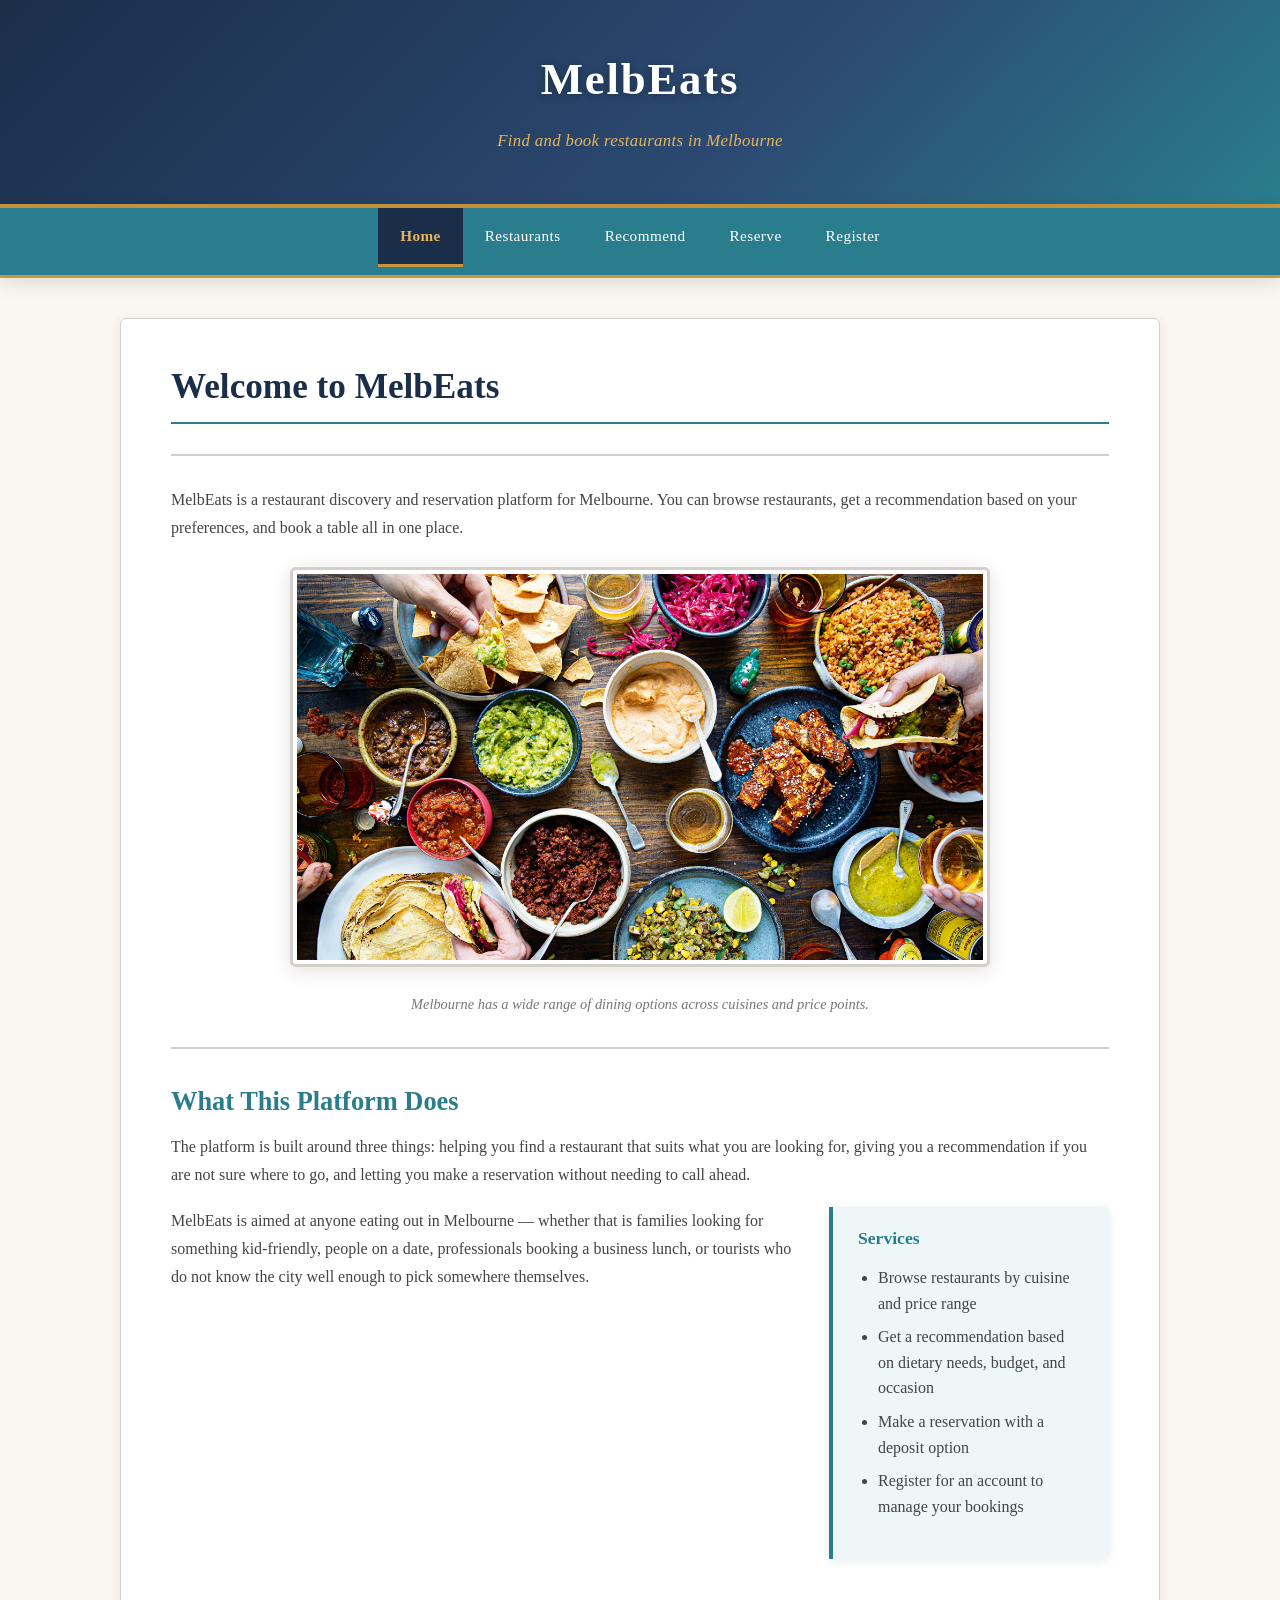
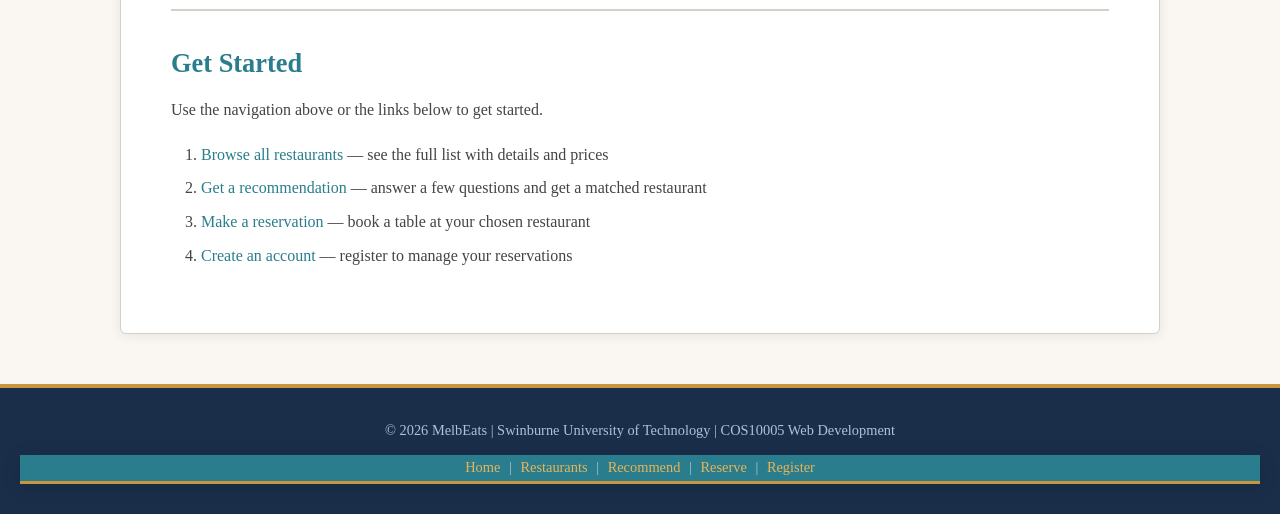
<file: assignment2/index.html>
<!DOCTYPE html>
<html lang="en">
<head>
    <meta charset="UTF-8">
    <meta name="viewport" content="width=device-width, initial-scale=1.0">
    <title>MelbEats | Restaurant Discovery & Reservation</title>
    <link rel="stylesheet" href="css/styles.css">
    <script src="js/script.js" defer></script>
</head>
<body>

    <header>
        <div class="header-inner">
            <div class="site-logo">MelbEats</div>
            <p class="header-tagline">Find and book restaurants in Melbourne</p>
        </div>
    </header>

    <!-- navigation -->
    <nav>
        <ul>
            <li><a href="index.html" class="active">Home</a></li>
            <li><a href="restaurants.html">Restaurants</a></li>
            <li><a href="recommend.html">Recommend</a></li>
            <li><a href="reservation.html">Reserve</a></li>
            <li><a href="register.html">Register</a></li>
        </ul>
    </nav>

    <main>

        <article>

            <!-- platform intro -->
            <section id="intro">
                <h1>Welcome to MelbEats</h1>
                <hr />
                <p>
                    MelbEats is a restaurant discovery and reservation platform for Melbourne. You can browse restaurants, get a recommendation based on your preferences, and book a table all in one place.
                </p>

                <figure>
                    <img src="images/image1.jpg" alt="A selection of Melbourne restaurant dishes" class="page-image" />
                    <figcaption>Melbourne has a wide range of dining options across cuisines and price points.</figcaption>
                </figure>
            </section>

            <hr />

            <!-- about the platform -->
            <section id="about">
                <h2>What This Platform Does</h2>
                <p>
                    The platform is built around three things: helping you find a restaurant that suits what you are looking for, giving you a recommendation if you are not sure where to go, and letting you make a reservation without needing to call ahead.
                </p>

                <aside class="info-box">
                    <h3>Services</h3>
                    <ul>
                        <li>Browse restaurants by cuisine and price range</li>
                        <li>Get a recommendation based on dietary needs, budget, and occasion</li>
                        <li>Make a reservation with a deposit option</li>
                        <li>Register for an account to manage your bookings</li>
                    </ul>
                </aside>

                <p>
                    MelbEats is aimed at anyone eating out in Melbourne — whether that is families looking for something kid-friendly, people on a date, professionals booking a business lunch, or tourists who do not know the city well enough to pick somewhere themselves.
                </p>
            </section>

            <hr />

            <!-- quick links -->
            <section id="quicklinks">
                <h2>Get Started</h2>
                <p>Use the navigation above or the links below to get started.</p>

                <ol>
                    <li><a href="restaurants.html">Browse all restaurants</a> — see the full list with details and prices</li>
                    <li><a href="recommend.html">Get a recommendation</a> — answer a few questions and get a matched restaurant</li>
                    <li><a href="reservation.html">Make a reservation</a> — book a table at your chosen restaurant</li>
                    <li><a href="register.html">Create an account</a> — register to manage your reservations</li>
                </ol>
            </section>

        </article>

    </main>

    <footer>
        <p>&copy; 2026 MelbEats | Swinburne University of Technology | COS10005 Web Development</p>
        <nav class="footer-nav">
            <a href="index.html">Home</a> |
            <a href="restaurants.html">Restaurants</a> |
            <a href="recommend.html">Recommend</a> |
            <a href="reservation.html">Reserve</a> |
            <a href="register.html">Register</a>
        </nav>
    </footer>

</body>
</html>
</file>
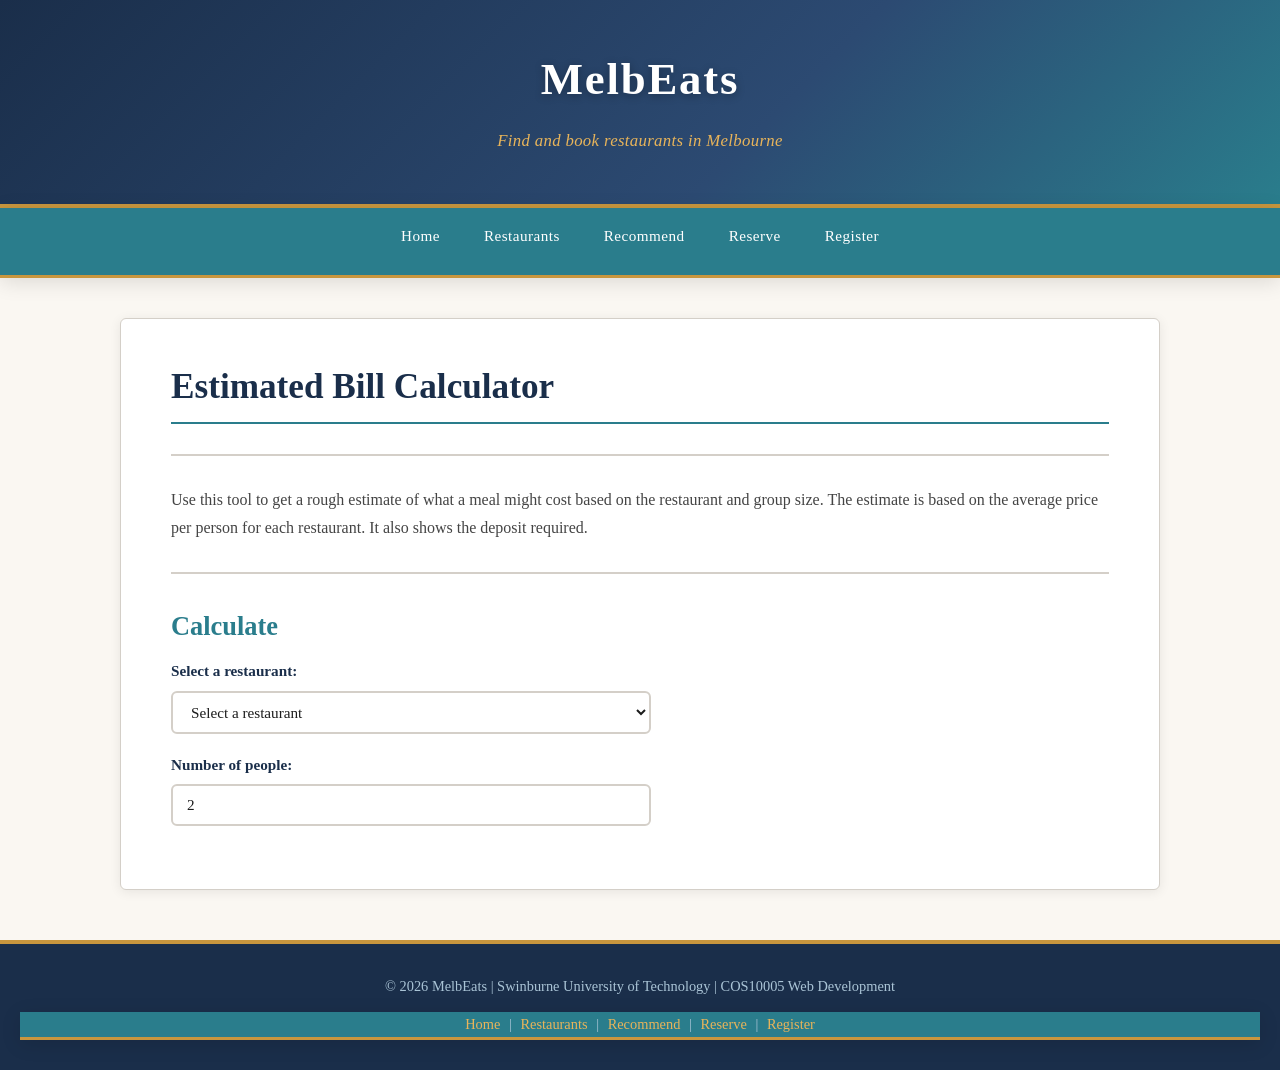
<file: assignment2/bill.html>
<!DOCTYPE html>
<html lang="en">
<head>
    <meta charset="UTF-8">
    <meta name="viewport" content="width=device-width, initial-scale=1.0">
    <title>Bill Calculator | MelbEats</title>
    <link rel="stylesheet" href="css/styles.css">
    <script src="js/script.js" defer></script>
</head>
<body>

    <header>
        <div class="header-inner">
            <div class="site-logo">MelbEats</div>
            <p class="header-tagline">Find and book restaurants in Melbourne</p>
        </div>
    </header>

    <!-- navigation -->
    <nav>
        <ul>
            <li><a href="index.html">Home</a></li>
            <li><a href="restaurants.html">Restaurants</a></li>
            <li><a href="recommend.html">Recommend</a></li>
            <li><a href="reservation.html">Reserve</a></li>
            <li><a href="register.html">Register</a></li>
        </ul>
    </nav>

    <main>

        <article>

            <!-- page intro -->
            <section id="bill-intro">
                <h1>Estimated Bill Calculator</h1>
                <hr />
                <p>
                    Use this tool to get a rough estimate of what a meal might cost based on the restaurant and group size. The estimate is based on the average price per person for each restaurant. It also shows the deposit required.
                </p>
            </section>

            <hr />

            <!-- calculator -->
            <section id="bill-calculator">
                <h2>Calculate</h2>

                <div class="form-group">
                    <label for="bill-restaurant">Select a restaurant:</label>
                    <select id="bill-restaurant" name="bill-restaurant" onchange="updateBillEstimate()">
                        <option value="">Select a restaurant</option>
                        <option value="sakura" data-min="35" data-max="50" data-deposit="20">Sakura Japanese Kitchen</option>
                        <option value="tandoor" data-min="25" data-max="40" data-deposit="15">Tandoor House</option>
                        <option value="greenbowl" data-min="20" data-max="35" data-deposit="10">Green Bowl</option>
                        <option value="steakroom" data-min="70" data-max="120" data-deposit="40">The Steak Room</option>
                        <option value="phosaigon" data-min="15" data-max="25" data-deposit="10">Pho Saigon</option>
                        <option value="lupa" data-min="30" data-max="50" data-deposit="20">Lupa Trattoria</option>
                    </select>
                </div>

                <div class="form-group">
                    <label for="bill-people">Number of people:</label>
                    <input type="number" id="bill-people" name="bill-people" min="1" value="2" oninput="updateBillEstimate()" />
                </div>

                <!-- result - updated dynamically -->
                <div id="billResult" class="result-box hidden">
                    <h3>Estimated Total</h3>
                    <p id="billMin"></p>
                    <p id="billMax"></p>
                    <p id="billDeposit"></p>
                </div>

            </section>

        </article>

    </main>

    <footer>
        <p>&copy; 2026 MelbEats | Swinburne University of Technology | COS10005 Web Development</p>
        <nav class="footer-nav">
            <a href="index.html">Home</a> |
            <a href="restaurants.html">Restaurants</a> |
            <a href="recommend.html">Recommend</a> |
            <a href="reservation.html">Reserve</a> |
            <a href="register.html">Register</a>
        </nav>
    </footer>

</body>
</html>
</file>
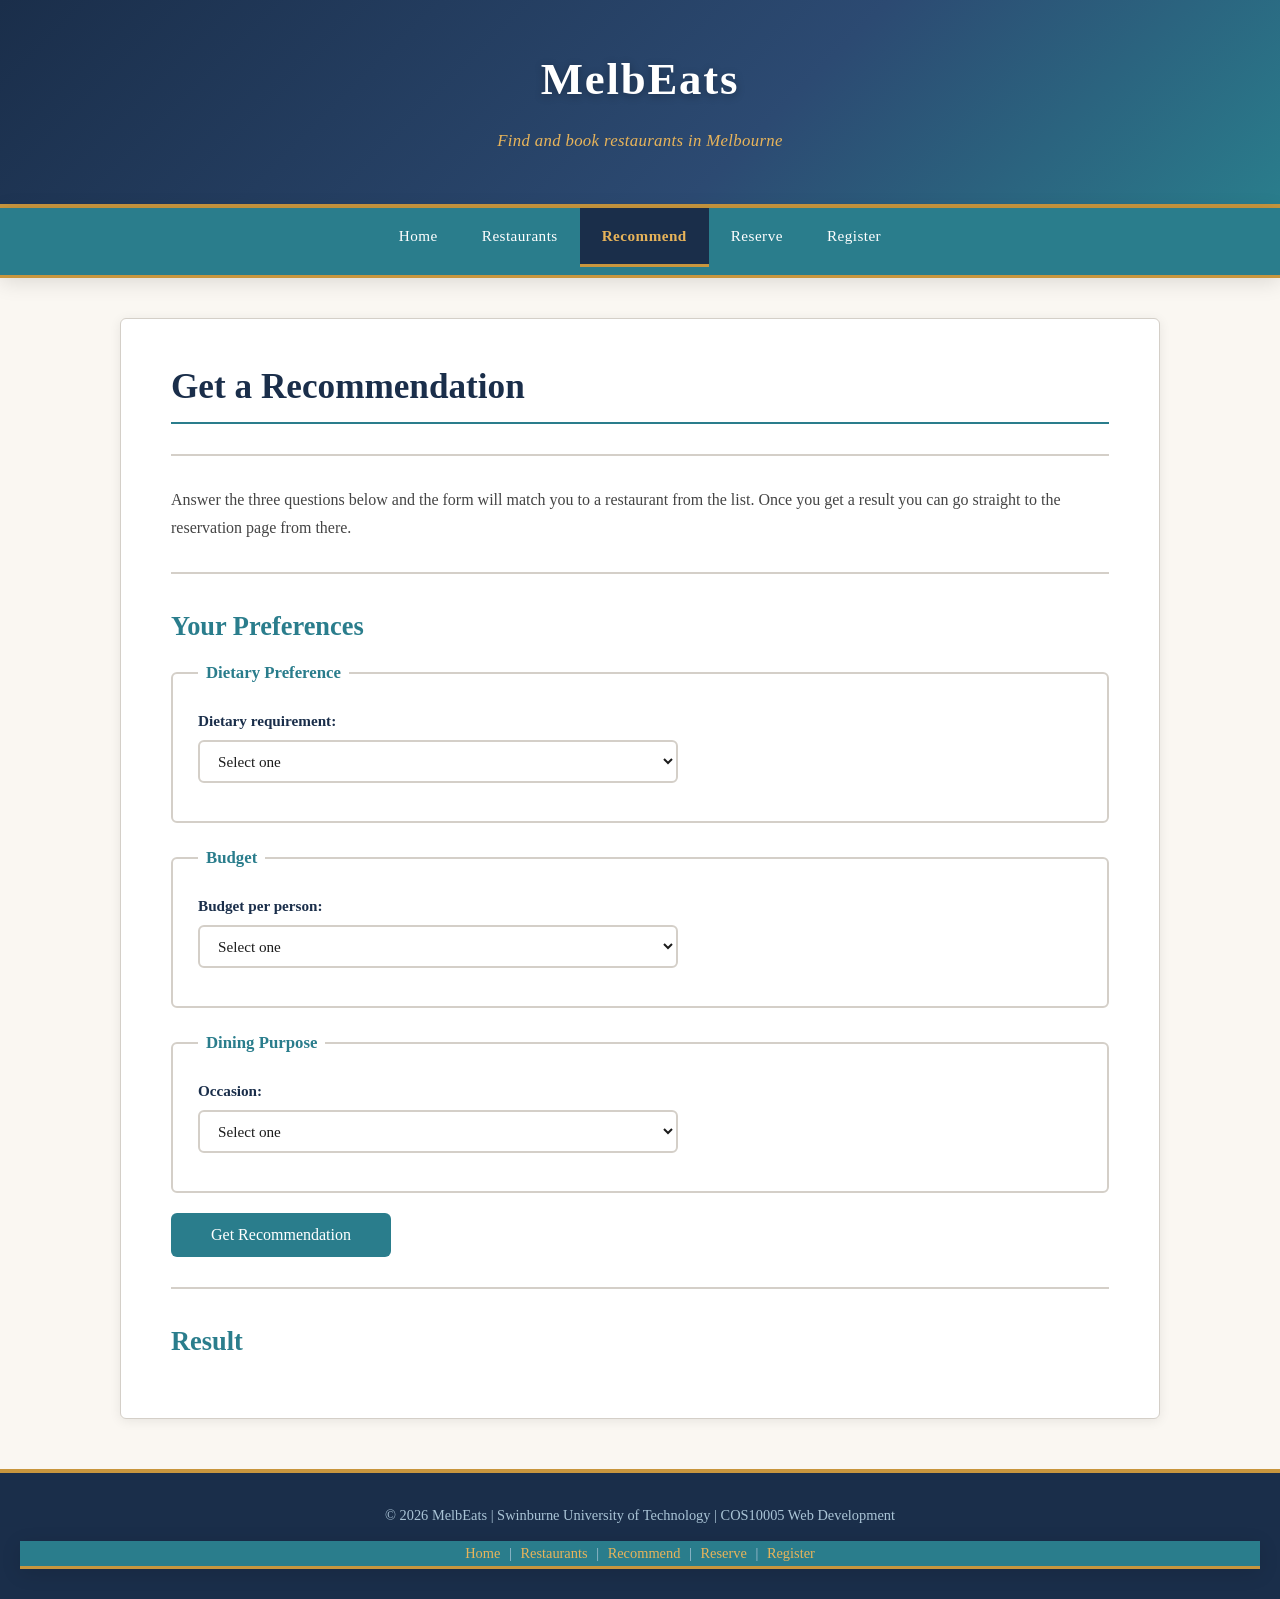
<file: assignment2/recommend.html>
<!DOCTYPE html>
<html lang="en">
<head>
    <meta charset="UTF-8">
    <meta name="viewport" content="width=device-width, initial-scale=1.0">
    <title>Recommend | MelbEats</title>
    <link rel="stylesheet" href="css/styles.css">
    <script src="js/script.js" defer></script>
</head>
<body>

    <header>
        <div class="header-inner">
            <div class="site-logo">MelbEats</div>
            <p class="header-tagline">Find and book restaurants in Melbourne</p>
        </div>
    </header>

    <!-- navigation -->
    <nav>
        <ul>
            <li><a href="index.html">Home</a></li>
            <li><a href="restaurants.html">Restaurants</a></li>
            <li><a href="recommend.html" class="active">Recommend</a></li>
            <li><a href="reservation.html">Reserve</a></li>
            <li><a href="register.html">Register</a></li>
        </ul>
    </nav>

    <main>

        <article>

            <!-- page intro -->
            <section id="recommend-intro">
                <h1>Get a Recommendation</h1>
                <hr />
                <p>
                    Answer the three questions below and the form will match you to a restaurant from the list. Once you get a result you can go straight to the reservation page from there.
                </p>
            </section>

            <hr />

            <!-- recommendation form -->
            <section id="recommend-form">
                <h2>Your Preferences</h2>

                <form id="recommendForm">

                    <fieldset>
                        <legend>Dietary Preference</legend>
                        <div class="form-group">
                            <label for="dietary">Dietary requirement:</label>
                            <select id="dietary" name="dietary">
                                <option value="">Select one</option>
                                <option value="none">None</option>
                                <option value="vegan">Vegan</option>
                                <option value="halal">Halal</option>
                                <option value="glutenfree">Gluten-free</option>
                            </select>
                        </div>
                    </fieldset>

                    <fieldset>
                        <legend>Budget</legend>
                        <div class="form-group">
                            <label for="budget">Budget per person:</label>
                            <select id="budget" name="budget">
                                <option value="">Select one</option>
                                <option value="low">Under $30</option>
                                <option value="mid">$30–$60</option>
                                <option value="high">Over $60</option>
                            </select>
                        </div>
                    </fieldset>

                    <fieldset>
                        <legend>Dining Purpose</legend>
                        <div class="form-group">
                            <label for="purpose">Occasion:</label>
                            <select id="purpose" name="purpose">
                                <option value="">Select one</option>
                                <option value="family">Family</option>
                                <option value="date">Date</option>
                                <option value="business">Business</option>
                                <option value="casual">Casual</option>
                            </select>
                        </div>
                    </fieldset>

                    <div class="form-group">
                        <input type="button" value="Get Recommendation" id="recommendBtn" onclick="getRecommendation()" />
                    </div>

                </form>
            </section>

            <hr />

            <!-- recommendation result -->
            <section id="recommend-result">
                <h2>Result</h2>
                <div id="resultBox" class="result-box hidden">
                    <p id="resultText"></p>
                    <a id="resultLink" href="#" class="reserve-btn">Reserve at this Restaurant</a>
                </div>
                <p id="noResult" class="hidden">No match found for your selections. Try adjusting your preferences.</p>
            </section>

        </article>

    </main>

    <footer>
        <p>&copy; 2026 MelbEats | Swinburne University of Technology | COS10005 Web Development</p>
        <nav class="footer-nav">
            <a href="index.html">Home</a> |
            <a href="restaurants.html">Restaurants</a> |
            <a href="recommend.html">Recommend</a> |
            <a href="reservation.html">Reserve</a> |
            <a href="register.html">Register</a>
        </nav>
    </footer>

</body>
</html>
</file>
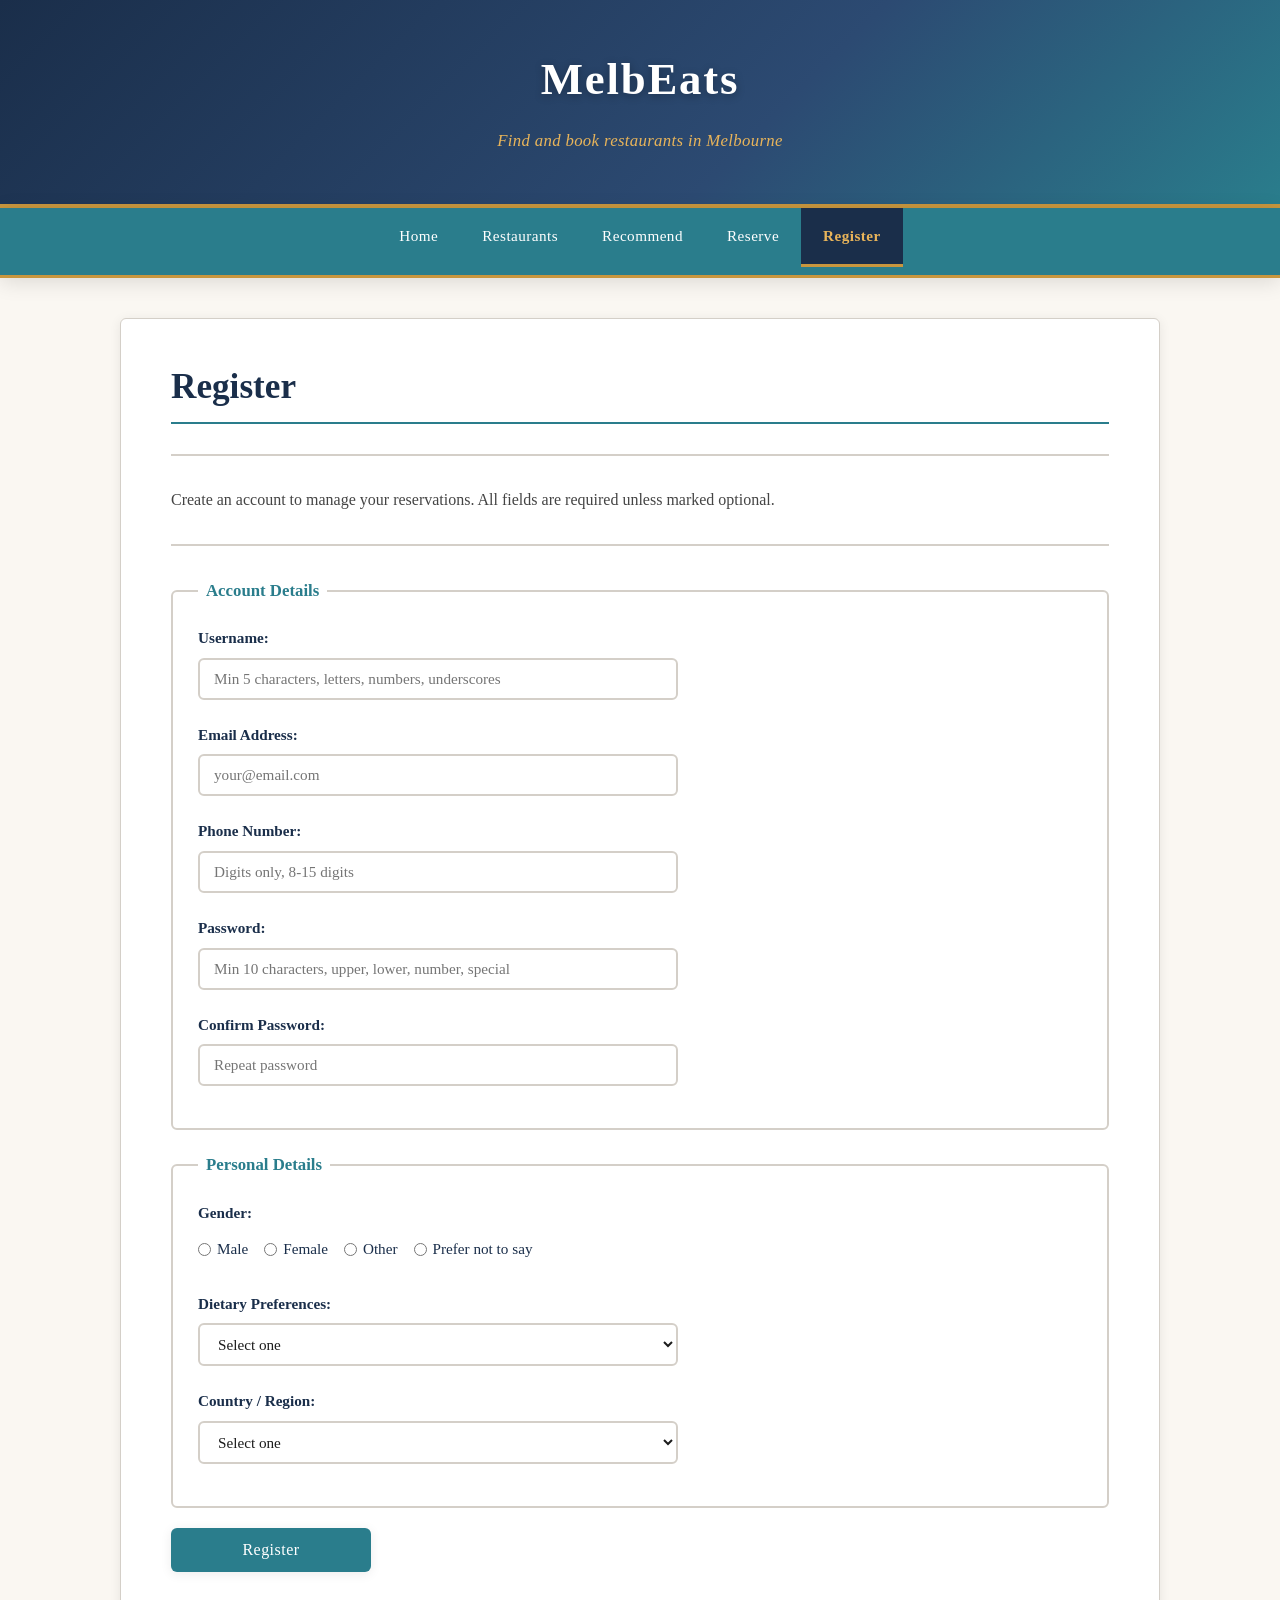
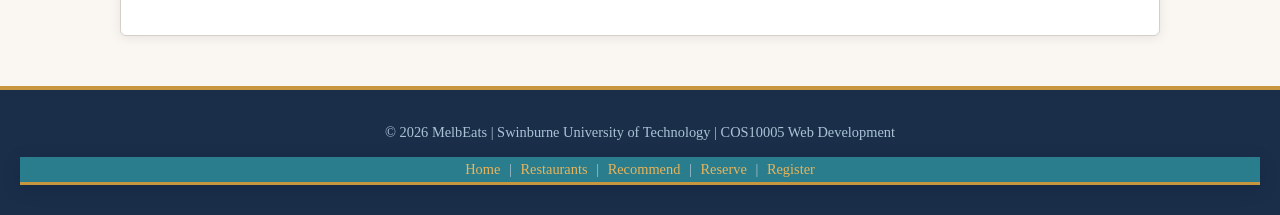
<file: assignment2/register.html>
<!DOCTYPE html>
<html lang="en">
<head>
    <meta charset="UTF-8">
    <meta name="viewport" content="width=device-width, initial-scale=1.0">
    <title>Register | MelbEats</title>
    <link rel="stylesheet" href="css/styles.css">
    <script src="js/script.js" defer></script>
</head>
<body>

    <header>
        <div class="header-inner">
            <div class="site-logo">MelbEats</div>
            <p class="header-tagline">Find and book restaurants in Melbourne</p>
        </div>
    </header>

    <!-- navigation -->
    <nav>
        <ul>
            <li><a href="index.html">Home</a></li>
            <li><a href="restaurants.html">Restaurants</a></li>
            <li><a href="recommend.html">Recommend</a></li>
            <li><a href="reservation.html">Reserve</a></li>
            <li><a href="register.html" class="active">Register</a></li>
        </ul>
    </nav>

    <main>

        <article>

            <!-- page intro -->
            <section id="register-intro">
                <h1>Register</h1>
                <hr />
                <p>
                    Create an account to manage your reservations. All fields are required unless marked optional.
                </p>
            </section>

            <hr />

            <!-- registration form -->
            <section id="register-form">

                <form id="registerForm" action="http://mercury.swin.edu.au/it000000/cos10005/regtest.php" method="post" onsubmit="return validateRegister()">

                    <fieldset>
                        <legend>Account Details</legend>

                        <div class="form-group">
                            <label for="username">Username:</label>
                            <input type="text" id="username" name="username" placeholder="Min 5 characters, letters, numbers, underscores" />
                            <span class="error-msg" id="usernameError"></span>
                        </div>

                        <div class="form-group">
                            <label for="email">Email Address:</label>
                            <input type="text" id="email" name="email" placeholder="your@email.com" />
                            <span class="error-msg" id="emailError"></span>
                        </div>

                        <div class="form-group">
                            <label for="phone">Phone Number:</label>
                            <input type="text" id="phone" name="phone" placeholder="Digits only, 8-15 digits" />
                            <span class="error-msg" id="phoneError"></span>
                        </div>

                        <div class="form-group">
                            <label for="password">Password:</label>
                            <input type="password" id="password" name="password" placeholder="Min 10 characters, upper, lower, number, special" />
                            <span class="error-msg" id="passwordError"></span>
                        </div>

                        <div class="form-group">
                            <label for="confirmPassword">Confirm Password:</label>
                            <input type="password" id="confirmPassword" name="confirmPassword" placeholder="Repeat password" />
                            <span class="error-msg" id="confirmPasswordError"></span>
                        </div>

                    </fieldset>

                    <fieldset>
                        <legend>Personal Details</legend>

                        <div class="form-group">
                            <label>Gender:</label>
                            <div class="radio-group">
                                <label class="radio-label"><input type="radio" name="gender" value="male" /> Male</label>
                                <label class="radio-label"><input type="radio" name="gender" value="female" /> Female</label>
                                <label class="radio-label"><input type="radio" name="gender" value="other" /> Other</label>
                                <label class="radio-label"><input type="radio" name="gender" value="prefer_not" /> Prefer not to say</label>
                            </div>
                            <span class="error-msg" id="genderError"></span>
                        </div>

                        <div class="form-group">
                            <label for="dietary">Dietary Preferences:</label>
                            <select id="dietary" name="dietary">
                                <option value="">Select one</option>
                                <option value="none">None</option>
                                <option value="vegan">Vegan</option>
                                <option value="vegetarian">Vegetarian</option>
                                <option value="halal">Halal</option>
                                <option value="glutenfree">Gluten-free</option>
                            </select>
                            <span class="error-msg" id="dietaryError"></span>
                        </div>

                        <div class="form-group">
                            <label for="country">Country / Region:</label>
                            <select id="country" name="country">
                                <option value="">Select one</option>
                                <option value="australia">Australia</option>
                                <option value="nz">New Zealand</option>
                                <option value="uk">United Kingdom</option>
                                <option value="usa">United States</option>
                                <option value="china">China</option>
                                <option value="india">India</option>
                                <option value="other">Other</option>
                            </select>
                            <span class="error-msg" id="countryError"></span>
                        </div>

                    </fieldset>

                    <div class="form-group">
                        <input type="submit" value="Register" id="submit-btn" />
                    </div>

                </form>

            </section>

        </article>

    </main>

    <footer>
        <p>&copy; 2026 MelbEats | Swinburne University of Technology | COS10005 Web Development</p>
        <nav class="footer-nav">
            <a href="index.html">Home</a> |
            <a href="restaurants.html">Restaurants</a> |
            <a href="recommend.html">Recommend</a> |
            <a href="reservation.html">Reserve</a> |
            <a href="register.html">Register</a>
        </nav>
    </footer>

</body>
</html>
</file>
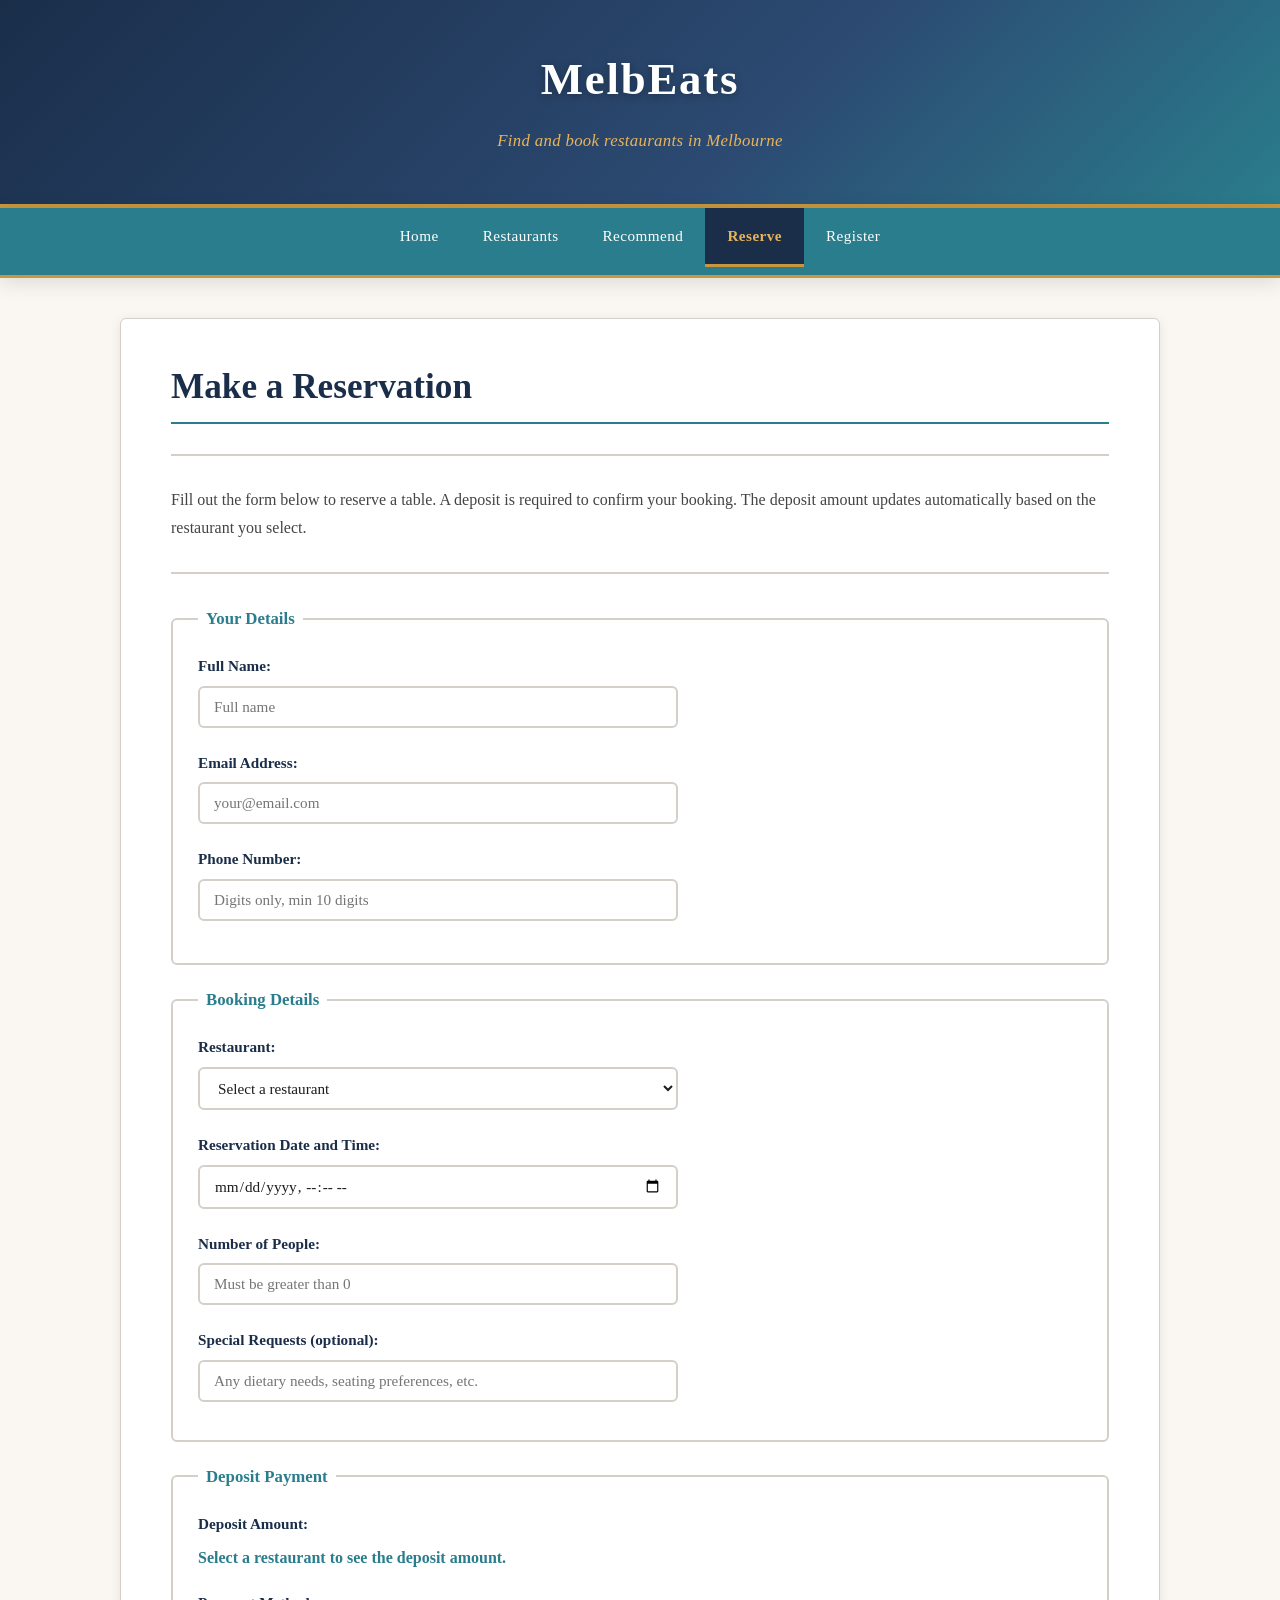
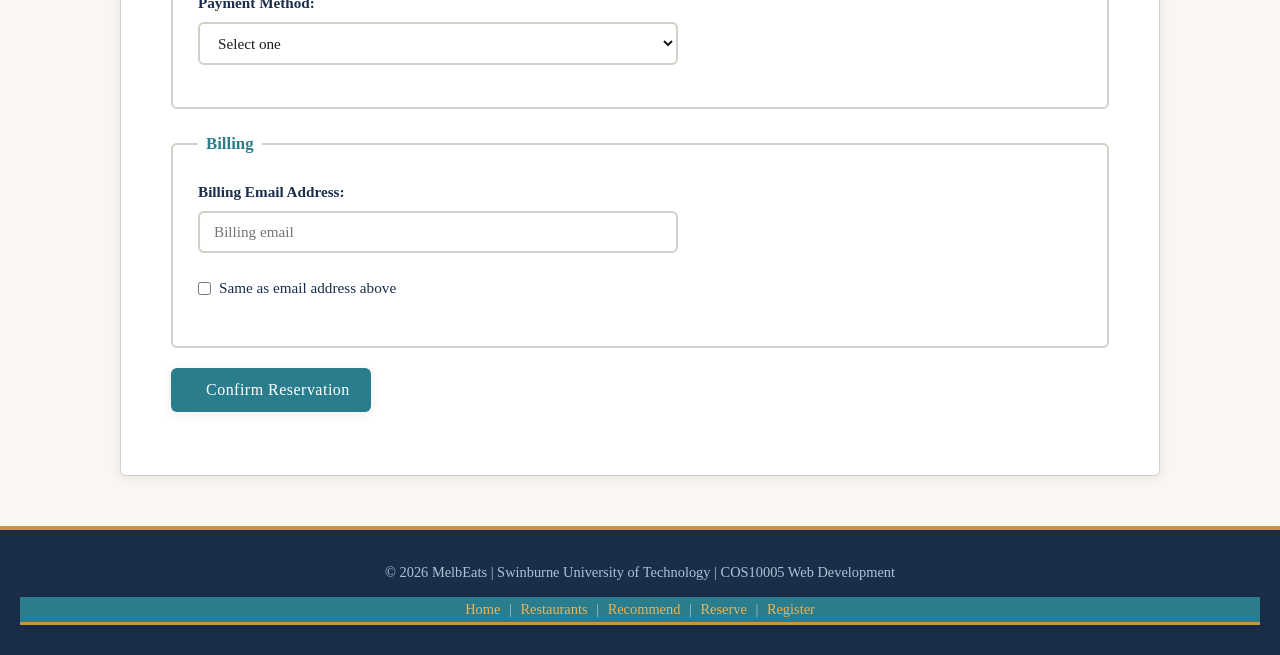
<file: assignment2/reservation.html>
<!DOCTYPE html>
<html lang="en">
<head>
    <meta charset="UTF-8">
    <meta name="viewport" content="width=device-width, initial-scale=1.0">
    <title>Reservation | MelbEats</title>
    <link rel="stylesheet" href="css/styles.css">
    <script src="js/script.js" defer></script>
</head>
<body>

    <header>
        <div class="header-inner">
            <div class="site-logo">MelbEats</div>
            <p class="header-tagline">Find and book restaurants in Melbourne</p>
        </div>
    </header>

    <!-- navigation -->
    <nav>
        <ul>
            <li><a href="index.html">Home</a></li>
            <li><a href="restaurants.html">Restaurants</a></li>
            <li><a href="recommend.html">Recommend</a></li>
            <li><a href="reservation.html" class="active">Reserve</a></li>
            <li><a href="register.html">Register</a></li>
        </ul>
    </nav>

    <main>

        <article>

            <!-- page intro -->
            <section id="reservation-intro">
                <h1>Make a Reservation</h1>
                <hr />
                <p>
                    Fill out the form below to reserve a table. A deposit is required to confirm your booking. The deposit amount updates automatically based on the restaurant you select.
                </p>
            </section>

            <hr />

            <!-- reservation form -->
            <section id="reservation-form">

                <form id="reservationForm" action="http://mercury.swin.edu.au/it000000/cos10005/regtest.php" method="post" onsubmit="return validateReservation()">

                    <fieldset>
                        <legend>Your Details</legend>

                        <div class="form-group">
                            <label for="fullname">Full Name:</label>
                            <input type="text" id="fullname" name="fullname" placeholder="Full name" />
                            <span class="error-msg" id="fullnameError"></span>
                        </div>

                        <div class="form-group">
                            <label for="res-email">Email Address:</label>
                            <input type="text" id="res-email" name="res-email" placeholder="your@email.com" />
                            <span class="error-msg" id="resEmailError"></span>
                        </div>

                        <div class="form-group">
                            <label for="res-phone">Phone Number:</label>
                            <input type="text" id="res-phone" name="res-phone" placeholder="Digits only, min 10 digits" />
                            <span class="error-msg" id="resPhoneError"></span>
                        </div>

                    </fieldset>

                    <fieldset>
                        <legend>Booking Details</legend>

                        <div class="form-group">
                            <label for="restaurant">Restaurant:</label>
                            <select id="restaurant" name="restaurant" onchange="updateDeposit()">
                                <option value="">Select a restaurant</option>
                                <option value="Sakura Japanese Kitchen" data-deposit="20">Sakura Japanese Kitchen — $20 deposit</option>
                                <option value="Tandoor House" data-deposit="15">Tandoor House — $15 deposit</option>
                                <option value="Green Bowl" data-deposit="10">Green Bowl — $10 deposit</option>
                                <option value="The Steak Room" data-deposit="40">The Steak Room — $40 deposit</option>
                                <option value="Pho Saigon" data-deposit="10">Pho Saigon — $10 deposit</option>
                                <option value="Lupa Trattoria" data-deposit="20">Lupa Trattoria — $20 deposit</option>
                            </select>
                            <span class="error-msg" id="restaurantError"></span>
                        </div>

                        <div class="form-group">
                            <label for="res-date">Reservation Date and Time:</label>
                            <input type="datetime-local" id="res-date" name="res-date" />
                            <span class="error-msg" id="resDateError"></span>
                        </div>

                        <div class="form-group">
                            <label for="people">Number of People:</label>
                            <input type="number" id="people" name="people" min="1" placeholder="Must be greater than 0" />
                            <span class="error-msg" id="peopleError"></span>
                        </div>

                        <div class="form-group">
                            <label for="special">Special Requests (optional):</label>
                            <input type="text" id="special" name="special" placeholder="Any dietary needs, seating preferences, etc." />
                        </div>

                    </fieldset>

                    <fieldset>
                        <legend>Deposit Payment</legend>

                        <div class="form-group">
                            <label>Deposit Amount:</label>
                            <p id="depositDisplay" class="deposit-display">Select a restaurant to see the deposit amount.</p>
                        </div>

                        <div class="form-group">
                            <label for="paymentMethod">Payment Method:</label>
                            <select id="paymentMethod" name="paymentMethod" onchange="togglePaymentFields()">
                                <option value="">Select one</option>
                                <option value="voucher">Voucher</option>
                                <option value="online">Online Payment</option>
                            </select>
                            <span class="error-msg" id="paymentMethodError"></span>
                        </div>

                        <!-- voucher field - shown only if voucher selected -->
                        <div class="form-group hidden" id="voucherGroup">
                            <label for="voucherCode">Voucher Code:</label>
                            <input type="text" id="voucherCode" name="voucherCode" placeholder="12-digit voucher code" maxlength="12" />
                            <span class="error-msg" id="voucherError"></span>
                        </div>

                        <!-- credit card fields - shown only if online payment selected -->
                        <div class="form-group hidden" id="cardGroup">
                            <label for="cardType">Card Type:</label>
                            <select id="cardType" name="cardType" onchange="updateCardHint()">
                                <option value="">Select card type</option>
                                <option value="visa">Visa (16 digits)</option>
                                <option value="mastercard">Mastercard (16 digits)</option>
                                <option value="amex">Amex (15 digits)</option>
                            </select>
                            <span class="error-msg" id="cardTypeError"></span>
                        </div>

                        <div class="form-group hidden" id="cardNumberGroup">
                            <label for="cardNumber">Card Number:</label>
                            <input type="text" id="cardNumber" name="cardNumber" placeholder="Card number" />
                            <span class="error-msg" id="cardNumberError"></span>
                        </div>

                    </fieldset>

                    <fieldset>
                        <legend>Billing</legend>

                        <div class="form-group">
                            <label for="billingEmail">Billing Email Address:</label>
                            <input type="text" id="billingEmail" name="billingEmail" placeholder="Billing email" />
                            <span class="error-msg" id="billingEmailError"></span>
                        </div>

                        <div class="form-group">
                            <label class="checkbox-label">
                                <input type="checkbox" id="sameEmail" onchange="copyEmail()" />
                                Same as email address above
                            </label>
                        </div>

                    </fieldset>

                    <div class="form-group">
                        <input type="submit" value="Confirm Reservation" id="submit-btn" />
                    </div>

                </form>

            </section>

        </article>

    </main>

    <footer>
        <p>&copy; 2026 MelbEats | Swinburne University of Technology | COS10005 Web Development</p>
        <nav class="footer-nav">
            <a href="index.html">Home</a> |
            <a href="restaurants.html">Restaurants</a> |
            <a href="recommend.html">Recommend</a> |
            <a href="reservation.html">Reserve</a> |
            <a href="register.html">Register</a>
        </nav>
    </footer>

</body>
</html>
</file>
<file: assignment2/css/styles.css>
/* variables */
:root {
    --colour-navy: #1a2e4a;
    --colour-teal: #2a7d8c;
    --colour-teal-light: #3a9aad;
    --colour-gold: #c8963e;
    --colour-gold-light: #e8b45a;
    --colour-cream: #faf7f2;
    --colour-white: #ffffff;
    --colour-dark-text: #1c1c1c;
    --colour-mid-text: #444444;
    --colour-light-text: #777777;
    --colour-border: #d4cfc8;
    --colour-aside-bg: #eef6f8;
    --colour-error: #c0392b;
    --colour-footer-bg: #1a2e4a;
    --font-display: 'Georgia', 'Times New Roman', serif;
    --font-body: 'Palatino Linotype', 'Book Antiqua', Palatino, serif;
    --font-mono: 'Courier New', Courier, monospace;
    --max-width: 1100px;
    --border-radius: 6px;
    --shadow-soft: 0 2px 12px rgba(0, 0, 0, 0.08);
    --shadow-medium: 0 4px 20px rgba(0, 0, 0, 0.12);
    --transition-nav: background-color 0.3s ease, color 0.3s ease;
}

/* reset */
* {
    box-sizing: border-box;
    margin: 0;
    padding: 0;
}

html {
    font-size: 16px;
    scroll-behavior: smooth;
}

body {
    font-family: var(--font-body);
    font-size: 1rem;
    color: var(--colour-dark-text);
    background-color: var(--colour-cream);
    line-height: 1.75;
    min-width: 320px;
}

/* animation - header fade in on page load */
@keyframes headerFadeIn {
    0% {
        opacity: 0;
        transform: translateY(-20px);
    }
    100% {
        opacity: 1;
        transform: translateY(0);
    }
}

/* header */
header {
    background-color: var(--colour-navy);
    background-image: linear-gradient(135deg, var(--colour-navy) 0%, #2c4a72 60%, var(--colour-teal) 100%);
    color: var(--colour-white);
    padding: 40px 20px 30px;
    text-align: center;
    border-bottom: 4px solid var(--colour-gold);
}

.header-inner {
    max-width: var(--max-width);
    margin: 0 auto;
    animation: headerFadeIn 0.8s ease-out both;
}

.site-logo {
    font-family: var(--font-display);
    font-size: 2.8rem;
    font-weight: bold;
    letter-spacing: 0.04em;
    color: var(--colour-white);
    text-shadow: 0 2px 8px rgba(0, 0, 0, 0.3);
    margin-bottom: 8px;
}

.header-tagline {
    font-size: 1.05rem;
    color: var(--colour-gold-light);
    font-style: italic;
    letter-spacing: 0.02em;
}

/* navigation - transition on hover */
nav {
    background-color: var(--colour-teal);
    border-bottom: 3px solid var(--colour-gold);
    position: sticky;
    top: 0;
    z-index: 100;
    box-shadow: var(--shadow-medium);
}

nav ul {
    list-style: none;
    display: flex;
    flex-wrap: wrap;
    justify-content: center;
    max-width: var(--max-width);
    margin: 0 auto;
    padding: 0;
}

nav ul li {
    display: block;
}

nav ul li a {
    display: block;
    padding: 16px 22px;
    color: var(--colour-white);
    text-decoration: none;
    font-family: var(--font-body);
    font-size: 0.95rem;
    letter-spacing: 0.03em;
    transition: var(--transition-nav);
    border-bottom: 3px solid transparent;
}

nav ul li a:hover {
    background-color: var(--colour-navy);
    color: var(--colour-gold-light);
    border-bottom-color: var(--colour-gold);
}

nav ul li a.active {
    background-color: var(--colour-navy);
    color: var(--colour-gold-light);
    border-bottom-color: var(--colour-gold);
    font-weight: bold;
}

/* main content */
main {
    max-width: var(--max-width);
    margin: 40px auto;
    padding: 0 30px;
}

article {
    background-color: var(--colour-white);
    border-radius: var(--border-radius);
    box-shadow: var(--shadow-soft);
    padding: 45px 50px;
    border: 1px solid var(--colour-border);
}

/* typography */
h1, h2, h3 {
    font-family: var(--font-display);
    color: var(--colour-navy);
    line-height: 1.3;
}

h1 {
    font-size: 2.2rem;
    margin-bottom: 20px;
    padding-bottom: 12px;
    border-bottom: 2px solid var(--colour-teal);
}

h2 {
    font-size: 1.65rem;
    margin-top: 35px;
    margin-bottom: 15px;
    color: var(--colour-teal);
}

h3 {
    font-size: 1.2rem;
    margin-bottom: 12px;
    color: var(--colour-navy);
}

p {
    margin-bottom: 18px;
    color: var(--colour-mid-text);
}

hr {
    border: none;
    border-top: 2px solid var(--colour-border);
    margin: 30px 0;
}

/* lists */
ul, ol {
    margin: 15px 0 20px 30px;
    color: var(--colour-mid-text);
}

ul li {
    margin-bottom: 8px;
    line-height: 1.6;
}

ol li {
    margin-bottom: 8px;
    line-height: 1.6;
}

/* links */
a {
    color: var(--colour-teal);
    text-decoration: none;
    border-bottom: 1px solid transparent;
    transition: color 0.2s ease, border-bottom-color 0.2s ease;
}

a:hover {
    color: var(--colour-navy);
    border-bottom-color: var(--colour-teal);
}

/* images */
.page-image {
    width: 100%;
    max-width: 700px;
    height: auto;
    display: block;
    margin: 25px auto;
    border-radius: var(--border-radius);
    border: 3px solid var(--colour-border);
    box-shadow: var(--shadow-medium);
    padding: 4px;
    background-color: var(--colour-white);
}

.page-image:hover {
    border-color: var(--colour-teal);
    box-shadow: 0 6px 25px rgba(42, 125, 140, 0.2);
    transition: border-color 0.3s ease, box-shadow 0.3s ease;
}

.restaurant-image {
    max-width: 500px;
}

figure {
    margin: 25px 0;
    text-align: center;
}

figcaption {
    font-size: 0.9rem;
    color: var(--colour-light-text);
    font-style: italic;
    margin-top: 10px;
    text-align: center;
}

/* aside */
aside {
    background-color: var(--colour-aside-bg);
    border-left: 4px solid var(--colour-teal);
    border-radius: 0 var(--border-radius) var(--border-radius) 0;
    padding: 20px 25px;
    margin: 25px 0;
    box-shadow: var(--shadow-soft);
}

aside h3 {
    color: var(--colour-teal);
    margin-bottom: 12px;
    font-size: 1.1rem;
}

aside ul {
    margin-left: 20px;
}

.info-box {
    float: right;
    width: 280px;
    margin: 0 0 20px 30px;
}

/* restaurant cards */
.restaurant-card {
    margin-bottom: 10px;
}

.cuisine-tag {
    display: inline-block;
    background-color: var(--colour-teal);
    color: var(--colour-white);
    font-size: 0.85rem;
    padding: 3px 12px;
    border-radius: 3px;
    margin-bottom: 15px;
}

.restaurant-details {
    margin: 15px 0;
}

/* restaurant table */
.restaurant-table {
    width: 100%;
    max-width: 500px;
    border-collapse: collapse;
    margin: 20px 0;
    font-size: 0.95rem;
    box-shadow: var(--shadow-soft);
    border-radius: var(--border-radius);
    overflow: hidden;
}

.restaurant-table thead {
    background-color: var(--colour-navy);
    color: var(--colour-white);
}

.restaurant-table thead th {
    padding: 12px 16px;
    text-align: left;
    font-family: var(--font-display);
    font-size: 0.9rem;
}

.restaurant-table tbody td {
    padding: 10px 16px;
    border-bottom: 1px solid var(--colour-border);
    color: var(--colour-mid-text);
}

.restaurant-table tbody tr:nth-child(even) {
    background-color: #f5f3ef;
}

/* reserve button */
.reserve-btn {
    display: inline-block;
    background-color: var(--colour-teal);
    color: var(--colour-white);
    padding: 10px 24px;
    border-radius: var(--border-radius);
    font-family: var(--font-display);
    font-size: 0.95rem;
    border-bottom: none;
    margin-top: 10px;
    transition: background-color 0.3s ease;
}

.reserve-btn:hover {
    background-color: var(--colour-navy);
    color: var(--colour-white);
    border-bottom: none;
}

/* forms */
fieldset {
    border: 2px solid var(--colour-border);
    border-radius: var(--border-radius);
    padding: 20px 25px;
    margin-bottom: 20px;
}

legend {
    font-family: var(--font-display);
    color: var(--colour-teal);
    font-size: 1.05rem;
    font-weight: bold;
    padding: 0 8px;
}

.form-group {
    margin-bottom: 18px;
    display: flex;
    flex-direction: column;
}

label {
    font-size: 0.95rem;
    font-weight: bold;
    color: var(--colour-navy);
    margin-bottom: 6px;
}

input[type="text"],
input[type="password"],
input[type="number"],
input[type="datetime-local"],
select,
textarea {
    width: 100%;
    max-width: 480px;
    padding: 10px 14px;
    border: 2px solid var(--colour-border);
    border-radius: var(--border-radius);
    font-family: var(--font-body);
    font-size: 0.95rem;
    color: var(--colour-dark-text);
    background-color: var(--colour-white);
    transition: border-color 0.3s ease, box-shadow 0.3s ease;
}

input[type="text"]:focus,
input[type="password"]:focus,
input[type="number"]:focus,
input[type="datetime-local"]:focus,
select:focus {
    outline: none;
    border-color: var(--colour-teal);
    box-shadow: 0 0 0 3px rgba(42, 125, 140, 0.15);
}

/* radio buttons */
.radio-group {
    display: flex;
    flex-wrap: wrap;
    gap: 16px;
    margin-top: 4px;
}

.radio-label {
    font-weight: normal;
    display: flex;
    align-items: center;
    gap: 6px;
    cursor: pointer;
}

/* checkbox */
.checkbox-label {
    font-weight: normal;
    display: flex;
    align-items: center;
    gap: 8px;
    cursor: pointer;
}

/* submit button */
#submit-btn {
    background-color: var(--colour-teal);
    color: var(--colour-white);
    border: none;
    padding: 13px 35px;
    font-family: var(--font-display);
    font-size: 1rem;
    border-radius: var(--border-radius);
    cursor: pointer;
    letter-spacing: 0.03em;
    transition: background-color 0.3s ease, transform 0.2s ease;
    box-shadow: var(--shadow-soft);
    max-width: 200px;
}

#submit-btn:hover {
    background-color: var(--colour-navy);
    transform: translateY(-2px);
    box-shadow: var(--shadow-medium);
}

/* recommend button */
#recommendBtn {
    background-color: var(--colour-teal);
    color: var(--colour-white);
    border: none;
    padding: 13px 35px;
    font-family: var(--font-display);
    font-size: 1rem;
    border-radius: var(--border-radius);
    cursor: pointer;
    transition: background-color 0.3s ease;
    max-width: 220px;
}

#recommendBtn:hover {
    background-color: var(--colour-navy);
}

/* error messages */
.error-msg {
    color: var(--colour-error);
    font-size: 0.88rem;
    margin-top: 4px;
    display: block;
}

/* deposit display */
.deposit-display {
    font-weight: bold;
    color: var(--colour-teal);
    margin-bottom: 0;
}

/* recommendation result box */
.result-box {
    background-color: var(--colour-aside-bg);
    border-left: 4px solid var(--colour-teal);
    border-radius: 0 var(--border-radius) var(--border-radius) 0;
    padding: 20px 25px;
    margin-top: 20px;
}

/* hidden utility class */
.hidden {
    display: none;
}

/* footer */
footer {
    background-color: var(--colour-footer-bg);
    color: #aac4d6;
    text-align: center;
    padding: 30px 20px;
    margin-top: 50px;
    font-size: 0.9rem;
    border-top: 4px solid var(--colour-gold);
}

footer p {
    color: #aac4d6;
    margin-bottom: 12px;
    text-align: center;
}

.footer-nav a {
    color: var(--colour-gold-light);
    border-bottom: none;
    margin: 0 5px;
    font-size: 0.9rem;
}

.footer-nav a:hover {
    color: var(--colour-white);
    border-bottom: none;
}

/* clearfix for floated asides */
#about::after,
#video-context::after {
    content: '';
    display: block;
    clear: both;
}

/* responsive - tablet */
@media screen and (max-width: 1023px) {
    .info-box {
        float: none;
        width: 100%;
        margin: 0 0 20px 0;
    }

    article {
        padding: 30px 35px;
    }
}

/* responsive - mobile */
@media screen and (max-width: 767px) {
    .site-logo {
        font-size: 2rem;
    }

    /* navigation stacks vertically */
    nav ul {
        flex-direction: column;
    }

    nav ul li {
        border-bottom: 1px solid rgba(255, 255, 255, 0.15);
    }

    nav ul li a {
        padding: 12px 16px;
    }

    nav ul li a.active {
        border-left: 4px solid var(--colour-gold);
        border-bottom-color: transparent;
    }

    main {
        padding: 0 14px;
        margin: 15px auto;
    }

    article {
        padding: 20px 18px;
    }

    h1 {
        font-size: 1.55rem;
    }

    h2 {
        font-size: 1.25rem;
    }

    /* inputs full width on mobile */
    input[type="text"],
    input[type="password"],
    input[type="number"],
    input[type="datetime-local"],
    select {
        max-width: 100%;
    }

    /* submit buttons full width on mobile */
    #submit-btn,
    #recommendBtn {
        max-width: 100%;
        width: 100%;
    }

    /* restaurant table scrollable on mobile */
    .restaurant-table {
        max-width: 100%;
        font-size: 0.85rem;
    }
}
</file>
